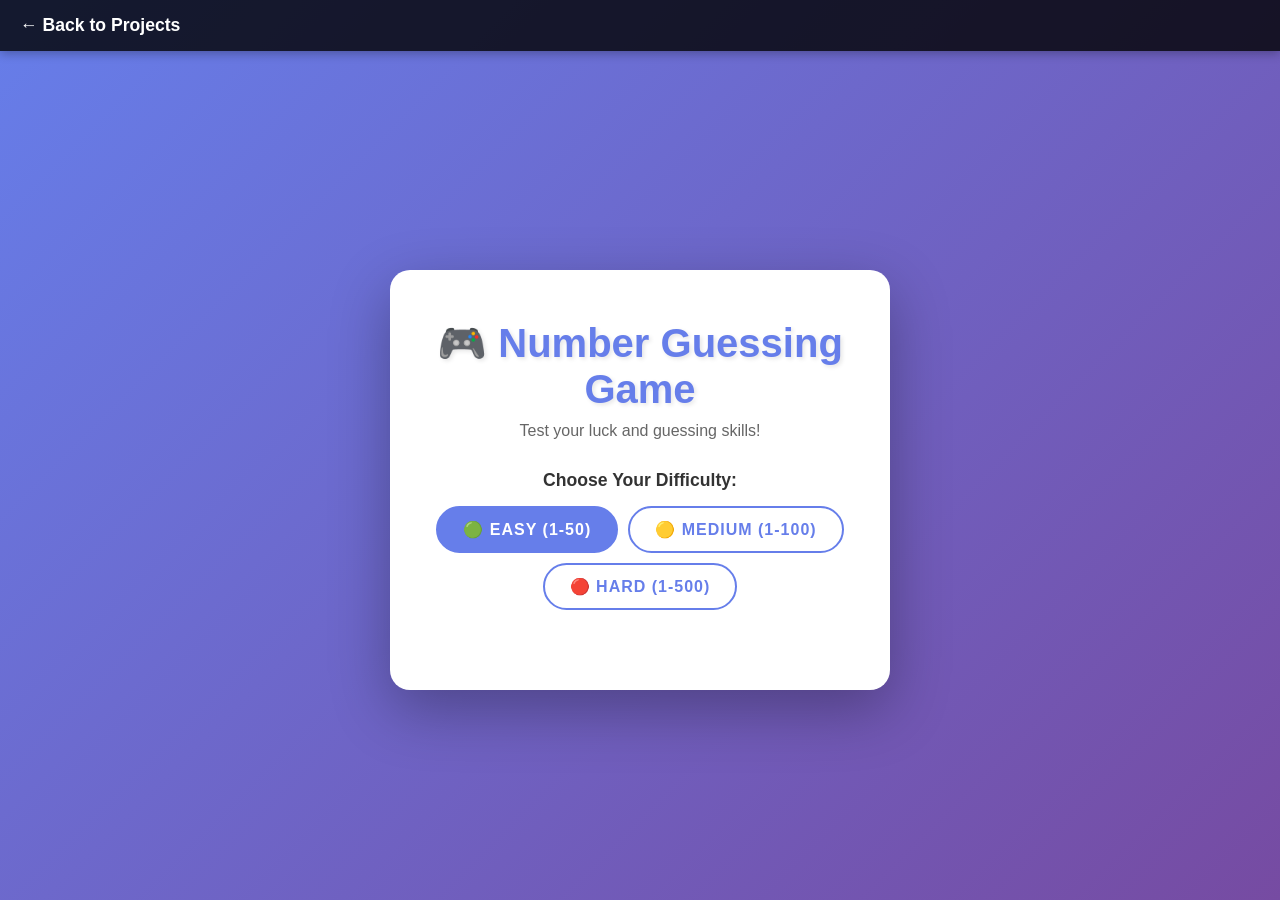
<file: app.html>
<!DOCTYPE html>
<html lang="en">
<head>
    <meta charset="UTF-8">
    <meta name="viewport" content="width=device-width, initial-scale=1.0">
    <title>Number Guessing Game</title>
    <style>
        * {
            margin: 0;
            padding: 0;
            box-sizing: border-box;
        }

        body {
            font-family: 'Segoe UI', Tahoma, Geneva, Verdana, sans-serif;
            background: linear-gradient(135deg, #667eea 0%, #764ba2 100%);
            min-height: 100vh;
            display: flex;
            justify-content: center;
            align-items: center;
            padding: 20px;
        }

        .nav-bar {
            position: fixed;
            top: 0;
            left: 0;
            right: 0;
            background-color: rgba(0, 0, 0, 0.8);
            padding: 15px 20px;
            z-index: 100;
            box-shadow: 0 2px 10px rgba(0, 0, 0, 0.3);
        }

        .nav-link {
            color: #fff;
            text-decoration: none;
            font-weight: 600;
            font-size: 1.1rem;
            transition: color 0.3s ease;
        }

        .nav-link:hover {
            color: #667eea;
        }

        .container {
            background: white;
            border-radius: 20px;
            box-shadow: 0 20px 60px rgba(0, 0, 0, 0.3);
            padding: 50px 40px;
            max-width: 500px;
            width: 100%;
            margin-top: 60px;
            text-align: center;
            animation: slideUp 0.6s ease-out;
        }

        @keyframes slideUp {
            from {
                opacity: 0;
                transform: translateY(50px);
            }
            to {
                opacity: 1;
                transform: translateY(0);
            }
        }

        h1 {
            color: #667eea;
            font-size: 2.5rem;
            margin-bottom: 10px;
            text-shadow: 2px 2px 4px rgba(0, 0, 0, 0.1);
        }

        .subtitle {
            color: #666;
            font-size: 1rem;
            margin-bottom: 30px;
        }

        .difficulty-section {
            margin-bottom: 30px;
        }

        .difficulty-label {
            color: #333;
            font-weight: 600;
            margin-bottom: 15px;
            font-size: 1.1rem;
        }

        .difficulty-buttons {
            display: flex;
            gap: 10px;
            justify-content: center;
            flex-wrap: wrap;
            margin-bottom: 30px;
        }

        .difficulty-btn {
            padding: 12px 25px;
            font-size: 1rem;
            font-weight: 600;
            border: 2px solid #667eea;
            background: white;
            color: #667eea;
            border-radius: 25px;
            cursor: pointer;
            transition: all 0.3s ease;
        }

        .difficulty-btn:hover {
            transform: translateY(-3px);
            box-shadow: 0 5px 15px rgba(102, 126, 234, 0.3);
        }

        .difficulty-btn.active {
            background: #667eea;
            color: white;
        }

        .game-section {
            display: none;
        }

        .game-section.active {
            display: block;
            animation: fadeIn 0.3s ease-in;
        }

        @keyframes fadeIn {
            from {
                opacity: 0;
            }
            to {
                opacity: 1;
            }
        }

        .info-box {
            background: linear-gradient(135deg, #667eea 0%, #764ba2 100%);
            color: white;
            padding: 20px;
            border-radius: 12px;
            margin-bottom: 25px;
            font-size: 1.1rem;
        }

        .info-box strong {
            display: block;
            margin-bottom: 5px;
            font-size: 0.9rem;
            opacity: 0.9;
        }

        .range-text {
            font-size: 1.4rem;
            font-weight: 700;
        }

        .input-group {
            display: flex;
            gap: 10px;
            margin-bottom: 25px;
        }

        input[type="number"] {
            flex: 1;
            padding: 15px;
            font-size: 1.1rem;
            border: 2px solid #ddd;
            border-radius: 10px;
            transition: border-color 0.3s ease;
        }

        input[type="number"]:focus {
            outline: none;
            border-color: #667eea;
            box-shadow: 0 0 0 3px rgba(102, 126, 234, 0.1);
        }

        button {
            padding: 15px 30px;
            font-size: 1.1rem;
            font-weight: 700;
            border: none;
            border-radius: 10px;
            cursor: pointer;
            transition: all 0.3s ease;
            text-transform: uppercase;
            letter-spacing: 1px;
        }

        .guess-btn {
            background: linear-gradient(135deg, #667eea 0%, #764ba2 100%);
            color: white;
            flex: 0 0 auto;
        }

        .guess-btn:hover {
            transform: translateY(-3px);
            box-shadow: 0 8px 20px rgba(102, 126, 234, 0.4);
        }

        .guess-btn:active {
            transform: translateY(-1px);
        }

        .reset-btn {
            background: #f0f0f0;
            color: #333;
            margin-top: 15px;
            border: 2px solid #ddd;
        }

        .reset-btn:hover {
            background: #e0e0e0;
            border-color: #999;
        }

        .feedback {
            margin: 20px 0;
            padding: 20px;
            border-radius: 12px;
            font-size: 1.1rem;
            font-weight: 600;
            min-height: 50px;
            display: flex;
            align-items: center;
            justify-content: center;
        }

        .feedback.hidden {
            display: none;
        }

        .feedback.too-high {
            background: #ffe5e5;
            color: #d32f2f;
            border: 2px solid #d32f2f;
        }

        .feedback.too-low {
            background: #e5f5ff;
            color: #1976d2;
            border: 2px solid #1976d2;
        }

        .feedback.correct {
            background: #e5f5e5;
            color: #388e3c;
            border: 2px solid #388e3c;
            animation: celebrate 0.6s ease-out;
        }

        @keyframes celebrate {
            0% {
                transform: scale(0.9);
            }
            50% {
                transform: scale(1.05);
            }
            100% {
                transform: scale(1);
            }
        }

        .stats {
            background: #f8f9fa;
            padding: 20px;
            border-radius: 12px;
            margin: 25px 0;
            border-left: 4px solid #667eea;
        }

        .stat-item {
            display: flex;
            justify-content: space-between;
            padding: 8px 0;
            color: #333;
        }

        .stat-label {
            font-weight: 600;
        }

        .stat-value {
            color: #667eea;
            font-weight: 700;
            font-size: 1.2rem;
        }

        .guess-history {
            background: #f8f9fa;
            padding: 15px;
            border-radius: 10px;
            margin: 20px 0;
            max-height: 200px;
            overflow-y: auto;
        }

        .guess-history-label {
            font-weight: 600;
            color: #333;
            margin-bottom: 10px;
        }

        .guess-item {
            padding: 5px 0;
            color: #666;
            font-size: 0.95rem;
        }

        .game-over {
            display: none;
        }

        .game-over.active {
            display: block;
        }

        .game-over h2 {
            color: #388e3c;
            font-size: 2rem;
            margin-bottom: 20px;
        }

        .final-stats {
            background: linear-gradient(135deg, #e5f5e5 0%, #c8e6c9 100%);
            padding: 25px;
            border-radius: 12px;
            margin: 20px 0;
            border: 2px solid #388e3c;
        }

        .final-stats p {
            margin: 10px 0;
            font-size: 1.1rem;
            color: #333;
        }

        .final-stats strong {
            color: #388e3c;
            font-size: 1.3rem;
        }

        .emoji {
            font-size: 3rem;
            margin-bottom: 10px;
        }

        @media (max-width: 600px) {
            .container {
                padding: 30px 20px;
                margin-top: 80px;
            }

            h1 {
                font-size: 2rem;
            }

            .input-group {
                flex-direction: column;
            }

            .guess-btn {
                width: 100%;
            }

            .difficulty-buttons {
                gap: 5px;
            }

            .difficulty-btn {
                padding: 10px 15px;
                font-size: 0.9rem;
            }
        }
    </style>
</head>
<body>
    <!-- Navigation -->
    <nav class="nav-bar">
        <a href="scratch.html" class="nav-link">← Back to Projects</a>
    </nav>

    <div class="container">
        <h1>🎮 Number Guessing Game</h1>
        <p class="subtitle">Test your luck and guessing skills!</p>

        <!-- Difficulty Selection -->
        <div class="difficulty-section" id="difficultySection">
            <div class="difficulty-label">Choose Your Difficulty:</div>
            <div class="difficulty-buttons">
                <button class="difficulty-btn active" onclick="startGame('easy')">🟢 Easy (1-50)</button>
                <button class="difficulty-btn" onclick="startGame('medium')">🟡 Medium (1-100)</button>
                <button class="difficulty-btn" onclick="startGame('hard')">🔴 Hard (1-500)</button>
            </div>
        </div>

        <!-- Game Section -->
        <div class="game-section" id="gameSection">
            <div class="info-box">
                <strong>Guess the number:</strong>
                <div class="range-text" id="rangeText">1 - 50</div>
            </div>

            <div class="input-group">
                <input 
                    type="number" 
                    id="guessInput" 
                    placeholder="Enter your guess..." 
                    min="1" 
                    max="50"
                    onkeypress="handleKeyPress(event)"
                >
                <button class="guess-btn" onclick="makeGuess()">Guess</button>
            </div>

            <div class="feedback hidden" id="feedback"></div>

            <div class="stats">
                <div class="stat-item">
                    <span class="stat-label">Attempts:</span>
                    <span class="stat-value" id="attemptCount">0</span>
                </div>
                <div class="stat-item">
                    <span class="stat-label">Best Score:</span>
                    <span class="stat-value" id="bestScore">--</span>
                </div>
            </div>

            <div class="guess-history">
                <div class="guess-history-label">Your Guesses:</div>
                <div id="guessHistoryList"></div>
            </div>

            <div class="game-over" id="gameOver">
                <div class="emoji" id="emoji"></div>
                <h2 id="gameOverTitle"></h2>
                <div class="final-stats" id="finalStats"></div>
                <button class="difficulty-btn" onclick="resetGame()">Play Again</button>
            </div>

            <button class="reset-btn" onclick="resetGame()">New Game</button>
        </div>
    </div>

    <script>
        // Game variables
        let secretNumber;
        let attempts;
        let guesses = [];
        let gameActive = true;
        let difficulty = 'easy';
        let maxNumber = 50;
        let bestScore = localStorage.getItem('guessingGameBestScore') || '--';

        // Update best score display
        document.getElementById('bestScore').textContent = bestScore;

        function startGame(selectedDifficulty) {
            difficulty = selectedDifficulty;

            // Update max number based on difficulty
            if (selectedDifficulty === 'easy') {
                maxNumber = 50;
            } else if (selectedDifficulty === 'medium') {
                maxNumber = 100;
            } else if (selectedDifficulty === 'hard') {
                maxNumber = 500;
            }

            // Hide difficulty section and show game section
            document.getElementById('difficultySection').style.display = 'none';
            document.getElementById('gameSection').classList.add('active');

            // Initialize game
            resetGame();

            // Update UI
            document.getElementById('rangeText').textContent = `1 - ${maxNumber}`;
            document.getElementById('guessInput').max = maxNumber;
            document.getElementById('guessInput').focus();
        }

        function makeGuess() {
            if (!gameActive) return;

            const guess = parseInt(document.getElementById('guessInput').value);

            // Validation
            if (isNaN(guess) || guess < 1 || guess > maxNumber) {
                showFeedback(`Please enter a number between 1 and ${maxNumber}`, 'invalid');
                return;
            }

            attempts++;
            guesses.push(guess);

            // Update attempt count
            document.getElementById('attemptCount').textContent = attempts;

            // Update guess history
            updateGuessHistory();

            // Check guess
            if (guess === secretNumber) {
                winGame();
            } else if (guess > secretNumber) {
                showFeedback(`📈 Too high! Try a lower number.`, 'too-high');
            } else {
                showFeedback(`📉 Too low! Try a higher number.`, 'too-low');
            }

            // Clear input
            document.getElementById('guessInput').value = '';
            document.getElementById('guessInput').focus();
        }

        function showFeedback(message, type) {
            const feedbackEl = document.getElementById('feedback');
            feedbackEl.textContent = message;
            feedbackEl.classList.remove('hidden', 'too-high', 'too-low', 'correct', 'invalid');
            if (type !== 'invalid') {
                feedbackEl.classList.add(type);
            }
        }

        function updateGuessHistory() {
            const historyList = document.getElementById('guessHistoryList');
            historyList.innerHTML = guesses
                .map((g, index) => `<div class="guess-item">${index + 1}. ${g}</div>`)
                .join('');
        }

        function winGame() {
            gameActive = false;

            showFeedback(`🎉 Correct! The number was ${secretNumber}!`, 'correct');

            // Update best score
            if (bestScore === '--' || attempts < parseInt(bestScore)) {
                bestScore = attempts;
                localStorage.setItem('guessingGameBestScore', bestScore);
                document.getElementById('bestScore').textContent = bestScore;
            }

            // Show game over screen
            setTimeout(() => {
                document.getElementById('gameOver').classList.add('active');
                document.getElementById('emoji').textContent = '🏆';
                document.getElementById('gameOverTitle').textContent = 'You Won!';
                
                const finalStats = document.getElementById('finalStats');
                finalStats.innerHTML = `
                    <p>You guessed the number in <strong>${attempts}</strong> attempt${attempts !== 1 ? 's' : ''}!</p>
                    <p>Difficulty: <strong>${difficulty.toUpperCase()}</strong></p>
                    <p>The secret number was: <strong>${secretNumber}</strong></p>
                `;

                document.getElementById('guessInput').disabled = true;
                document.querySelector('.guess-btn').disabled = true;
            }, 600);
        }

        function resetGame() {
            secretNumber = Math.floor(Math.random() * maxNumber) + 1;
            attempts = 0;
            guesses = [];
            gameActive = true;

            // Reset UI
            document.getElementById('attemptCount').textContent = '0';
            document.getElementById('feedback').classList.add('hidden');
            document.getElementById('guessHistoryList').innerHTML = '';
            document.getElementById('gameOver').classList.remove('active');
            document.getElementById('guessInput').value = '';
            document.getElementById('guessInput').disabled = false;
            document.querySelector('.guess-btn').disabled = false;
            
            // Reset difficulty section
            document.getElementById('difficultySection').style.display = 'block';
            document.getElementById('gameSection').classList.remove('active');
            
            document.getElementById('guessInput').focus();
        }

        function handleKeyPress(event) {
            if (event.key === 'Enter' && gameActive) {
                makeGuess();
            }
        }

        // Set initial focus
        document.getElementById('guessInput').focus();
    </script>
</body>
</html>
</file>
